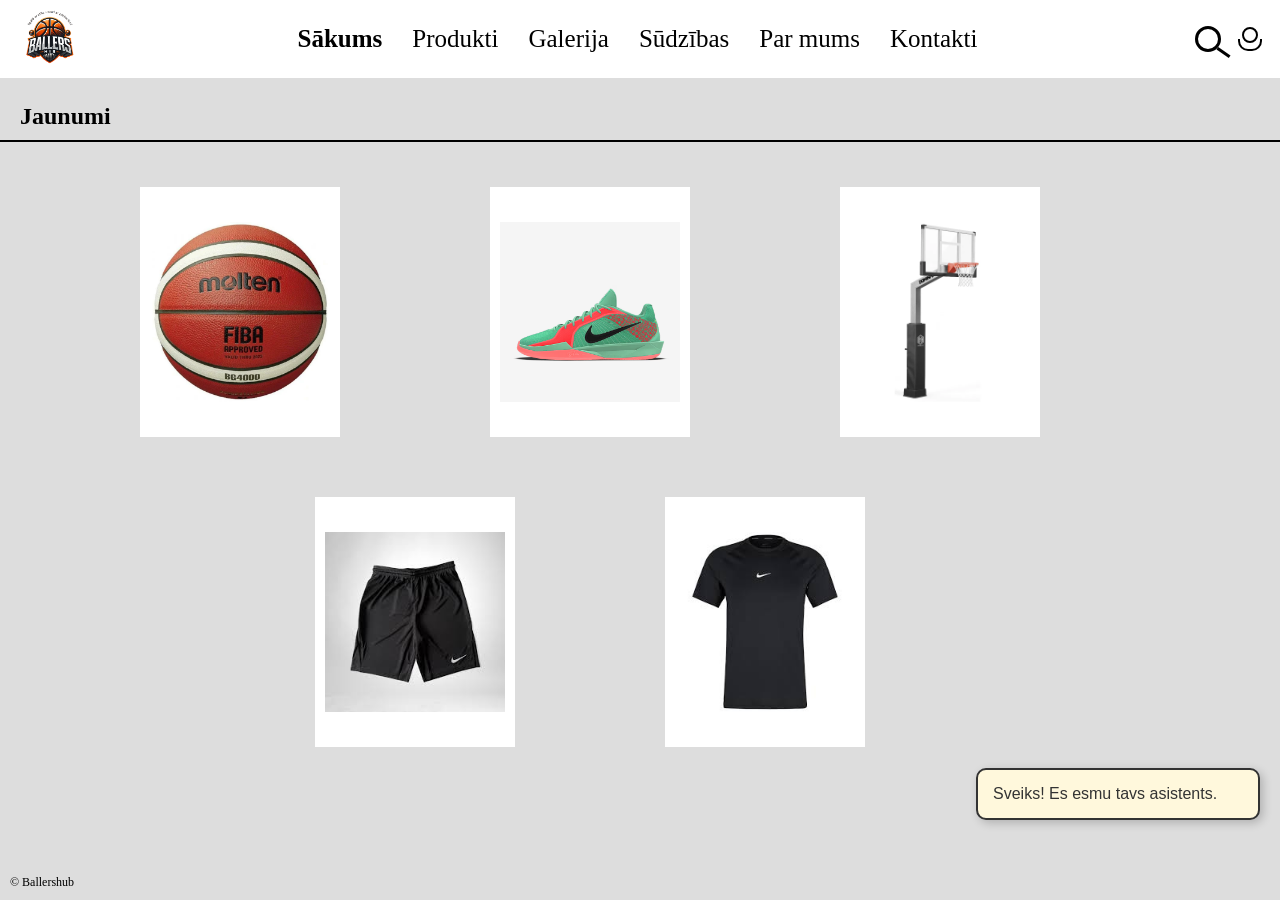
<file: index.html>
<!DOCTYPE html>
<html lang="lv">
<head>
    <link rel="stylesheet" href="style.css">
    <meta charset="UTF-8">
    <meta name="viewport" content="width=device-width, initial-scale=1.0">
    <title>Ballers Hub</title>
</head>
<body>
    <header>
        <img src="ballershub.png" alt="Ballers Hub Logo" class="logo">

        <div class="nav-wrapper">
            <nav>
                <a href="#" class="active">Sākums</a>
                <a href="#">Produkti</a>
                <a href="galerija.html">Galerija</a>
                <a href="#">Sūdzības</a>
                <a href="#">Par mums</a>
                <a href="#">Kontakti</a>
            </nav>
        </div>
        <div class="icon-wrapper">
            <div class="search-icon"></div>
            <a href="ienakt.html" class="profile-link">
                <div class="profile-icon"></div>
            </a>
        </div>
    </header>

    <div class="content">
        <h2>Jaunumi</h2>
        <div class="grid">
            <div><img src="ball.png" alt="Image 1"></div>
            <div><img src="shoes.png" alt="Image 2"></div>
            <div><img src="hoop.png" alt="Image 3"></div>
            <div><img src="shorts.png" alt="Image 4"></div>
            <div><img src="shirt.png" alt="Image 5"></div>
        </div>
    </div>

    <!-- Domājošs asistents -->
    <div id="assistant-box">
        <div id="assistant-message">Sveiks! Es esmu tavs asistents.</div>
    </div>

    <footer style="position: fixed; bottom: 0; left: 0; padding: 10px;">
        © Ballershub
    </footer>

    <!-- JavaScript -->
    <script src="assistant.js"></script>
</body>
</html>
</file>
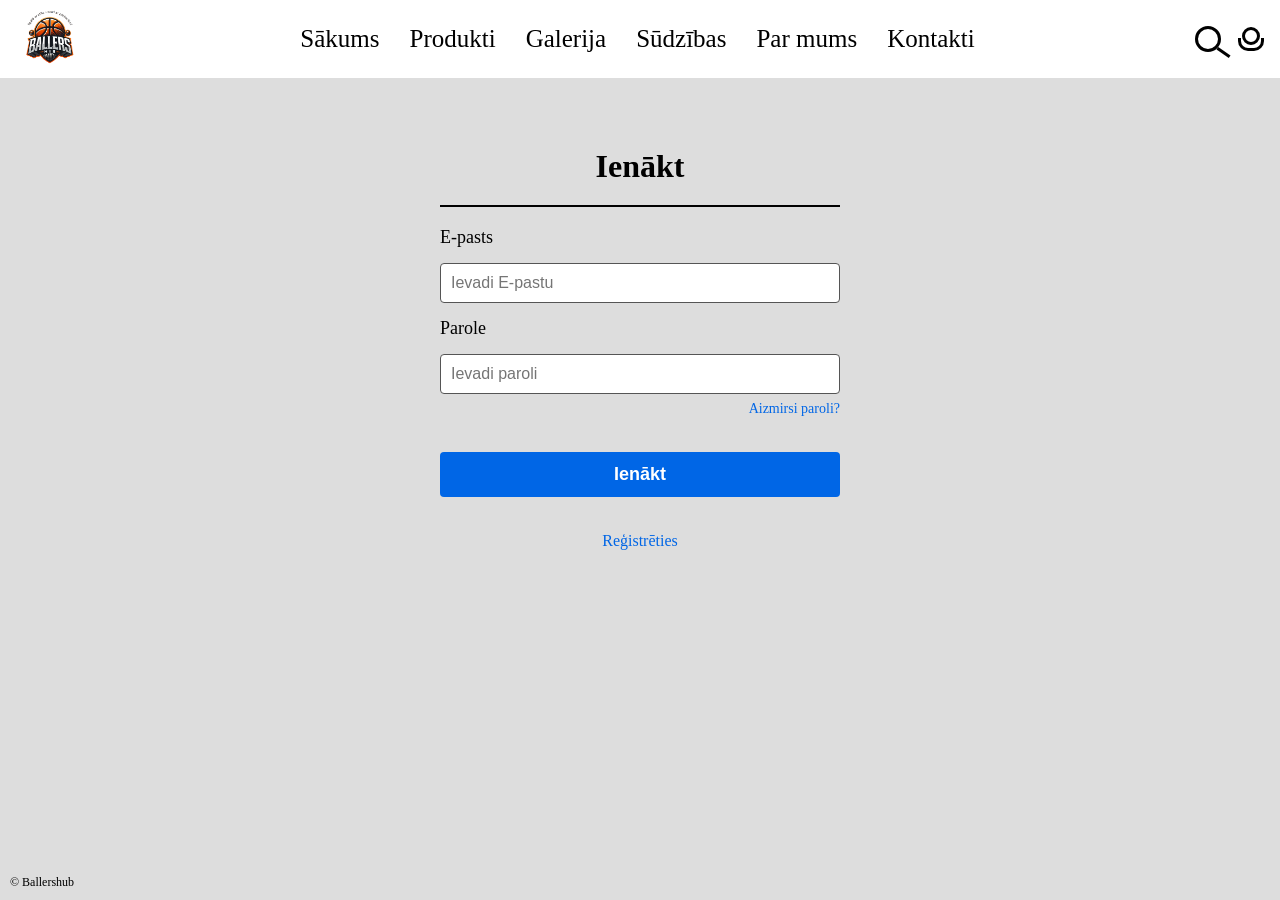
<file: ienakt.html>
<!DOCTYPE html>
<html lang="lv">
<head>
    <link rel="stylesheet" href="style.css">
    <meta charset="UTF-8">
    <meta name="viewport" content="width=device-width, initial-scale=1.0">
    <title>Ballers Hub - Ienākt</title>
</head>
<body>
    <header>
        <img src="ballershub.png" alt="Ballers Hub Logo" class="logo">
        <div class="nav-wrapper">
            <nav>
                <a href="index.html">Sākums</a>
                <a href="#">Produkti</a>
                <a href="galerija.html">Galerija</a>
                <a href="#">Sūdzības</a>
                <a href="#">Par mums</a>
                <a href="#">Kontakti</a>
            </nav>
        </div>
        <div class="icon-wrapper">
            <div class="search-icon"></div>
            <a href="ienakt.html" class="profile-link">
                <div class="profile-icon"></div>
            </a>
        </div>
    </header>

    <main class="login-container">
        <h1>Ienākt</h1>
        <form id="loginForm" class="login-form">
            <label for="username">E-pasts</label>
            <input type="text" id="username" name="username" placeholder="Ievadi E-pastu" required>

            <label for="password">Parole</label>
            <input type="password" id="password" name="password" placeholder="Ievadi paroli" required>

            <div class="forgot-password">
                <a href="#">Aizmirsi paroli?</a>
            </div>

            <button type="submit">Ienākt</button>

            <div class="register-link">
                <a href="#">Reģistrēties</a>
            </div>
        </form>

        <!-- Message box for feedback -->
        <div id="message"></div>
    </main>

    <footer style="position: fixed; bottom: 0; left: 0; padding: 10px;">
        © Ballershub
    </footer>
    <body class="login-page">
        <script src="ienakt.js" defer></script>
</body>
</html>
</file>
<file: style.css>
body {
    font-family:'Source Serif Pro', serif;
    margin: 0;
    padding: 0;
    background-color: #ddd;
}
.logo {
    width: 60px;
    height: auto;
    object-fit: contain; 
}
header {
    display: grid;
    grid-template-columns: auto 1fr auto;
    align-items: center;
    background: white;
    padding: 5px 20px;
}

.nav-wrapper {
    display: flex;
    justify-content: center;
}

nav {
    display: flex;
    gap: 30px;
}

nav a {
    text-decoration: none;
    color: black;
    font-size: 25px;
}

nav a.active {
    font-weight: bold;
}
.content {
    background: #ddd;
}
h2{
    margin-bottom: 10px;
      padding: 5px 20px 10px 20px; /* top, right, bottom, left */
    border-bottom: 2px solid black;
}
.grid {
  display: grid;
  grid-template-columns: repeat(6, 125px); /* Split 3 columns into 6 mini-columns */
  justify-content: center;
  gap: 60px 50px;
padding: 35px 565px; /* ← adds space left/right of grid */
}

.grid > div {
  grid-column: span 2; /* Each item takes 2 mini-columns = 1 full column width */
}

/* Position 4th item between col 1 & 2 (starts at mini-column 1.5 = column 1 + offset) */
.grid > div:nth-child(4) {
  grid-column: 2 / span 2;
}

/* Position 5th item between col 2 & 3 */
.grid > div:nth-child(5) {
  grid-column: 4 / span 2;
}
.grid > div {
  width: 200px;            /* size of the "canvas" */
  height: 250px;
  background-color: white; /* white background */
  display: flex;
  justify-content: center; /* center image horizontally */
  align-items: center;     /* center image vertically */
  overflow: hidden;
}
.grid > div img {
  width: 90%;              /* or use a fixed size like 150px */
  height: auto;            /* maintain aspect ratio */
  object-fit: contain;
}
.container {
    max-width: 1200px;
    margin: 0 auto;
}

.icons {
    display: flex;
    gap: 10px;
}
.icon-wrapper {
    display: flex;
    align-items: center;
    gap: 15px;
    margin-left: auto;
}
.search-icon {
    width: 20px;
    height: 20px;
    position: relative;
    border: 3px solid black;
    border-radius: 50%;
}
.search-icon::after {
    content: "";
    width: 15px;
    height: 3px;
    background: black;
    position: absolute;
    bottom: -5px;
    right: -13px;
    transform: rotate(35deg);
}
.profile-icon {
    position: relative;
    width: 24px;
    height: 24px;
    cursor: pointer;
}
.profile-icon::before {
    content: "";
    position: absolute;
    top: 0;
    left: 6px;
    width: 12px;
    height: 12px;
    background: transparent;
    border: 2px solid black;
    border-radius: 50%;
}
.profile-icon::after {
    content: "";
    position: absolute;
    bottom: 0;
    left: 2px;
    width: 20px;
    height: 10px;
    background: transparent;
    border: 2px solid black;
    border-top: none;
    border-radius: 0 0 10px 10px;
}
/* On login page, make profile icon thicker */
.login-page .profile-icon::before,
.login-page .profile-icon::after {
    border-width: 3px;
}
footer {
    padding: 10px 20px;
    font-size: 12px;
    align-self: flex-start;
}
/* LOGIN PAGE STYLES */
.login-container {
    max-width: 400px;
    margin: 50px auto;
    padding: 20px;
    text-align: center;
    background-color: #ddd;
}

.login-container h1 {
    font-size: 32px;
    margin-bottom: 20px;
    border-bottom: 2px solid black;
    display: block; /* full width */
    padding-bottom: 20px;
    width: 400px; /* or 100% or any specific value */
    margin: 0 auto 20px; /* center it */
}


.login-form {
    display: flex;
    flex-direction: column;
    gap: 15px;
    margin-top: 20px;
}

.login-form label {
    text-align: left;
    font-size: 18px;
}

.login-form input {
    padding: 10px;
    font-size: 16px;
    border: 1px solid #555;
    border-radius: 4px;
}

.login-form button {
    margin-top: 20px;
    padding: 12px;
    background-color: #0066e6;
    color: white;
    font-size: 18px;
    font-weight: bold;
    border: none;
    cursor: pointer;
    border-radius: 4px;
}

.login-form button:hover {
    background-color: #0052b8;
}

.forgot-password {
    text-align: right;
    margin-top: -10px;
}

.forgot-password a {
    font-size: 14px;
    color: #0066e6;
    text-decoration: none;
}

.forgot-password a:hover {
    text-decoration: underline;
}

.register-link {
    margin-top: 20px;
}

.register-link a {
    font-size: 16px;
    color: #0066e6;
    text-decoration: none;
}

.register-link a:hover {
    text-decoration: underline;
}
/* Remove stray grid-column: 3; */
#message {
    margin-top: 20px;
    font-size: 20px;
    font-weight: bold;
    text-align: center;
}
.gallery-section {
    display: flex;
    justify-content: center;
    align-items: center;
    margin-top: 50px;
    height: 70vh;
}

.arrow {
    font-size: 2em;
    cursor: pointer;
    user-select: none;
    padding: 20px;
}
.image-container {
    width: 300px;
    height: 400px;
    display: flex;
    justify-content: center;
    align-items: center;
    transition: opacity 0.3s ease;
}

.image-container img {
    max-width: 100%;
    max-height: 100%;
    object-fit: contain;
}
#assistant-box {
  position: fixed;
  bottom: 80px; /* sākotnējā pozīcija */
  right: 20px;
  background-color: #fff8dc;
  border: 2px solid #333;
  border-radius: 10px;
  padding: 15px;
  width: 250px;
  font-family: sans-serif;
  box-shadow: 3px 3px 10px rgba(0,0,0,0.2);
  z-index: 999;
  cursor: grab;
  user-select: none;
}

#assistant-message {
  font-size: 16px;
  color: #333;
}
</file>
